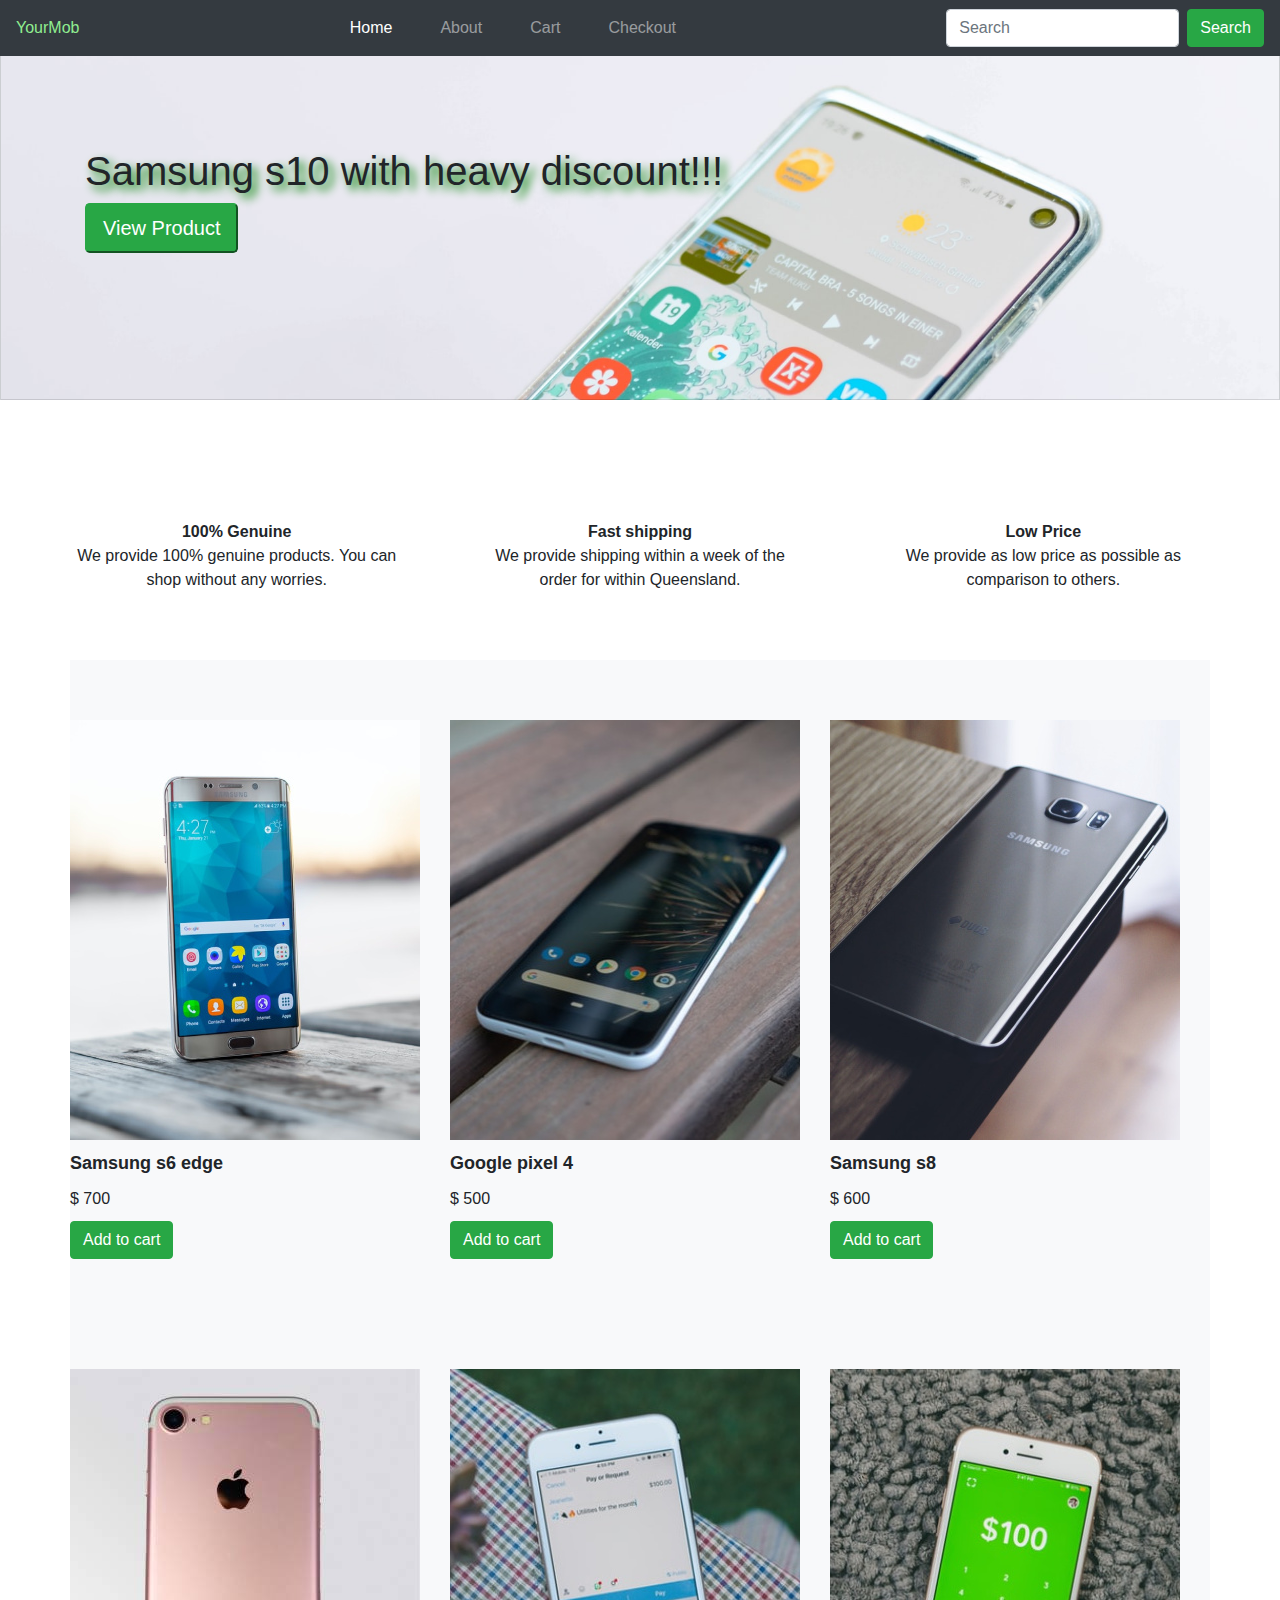
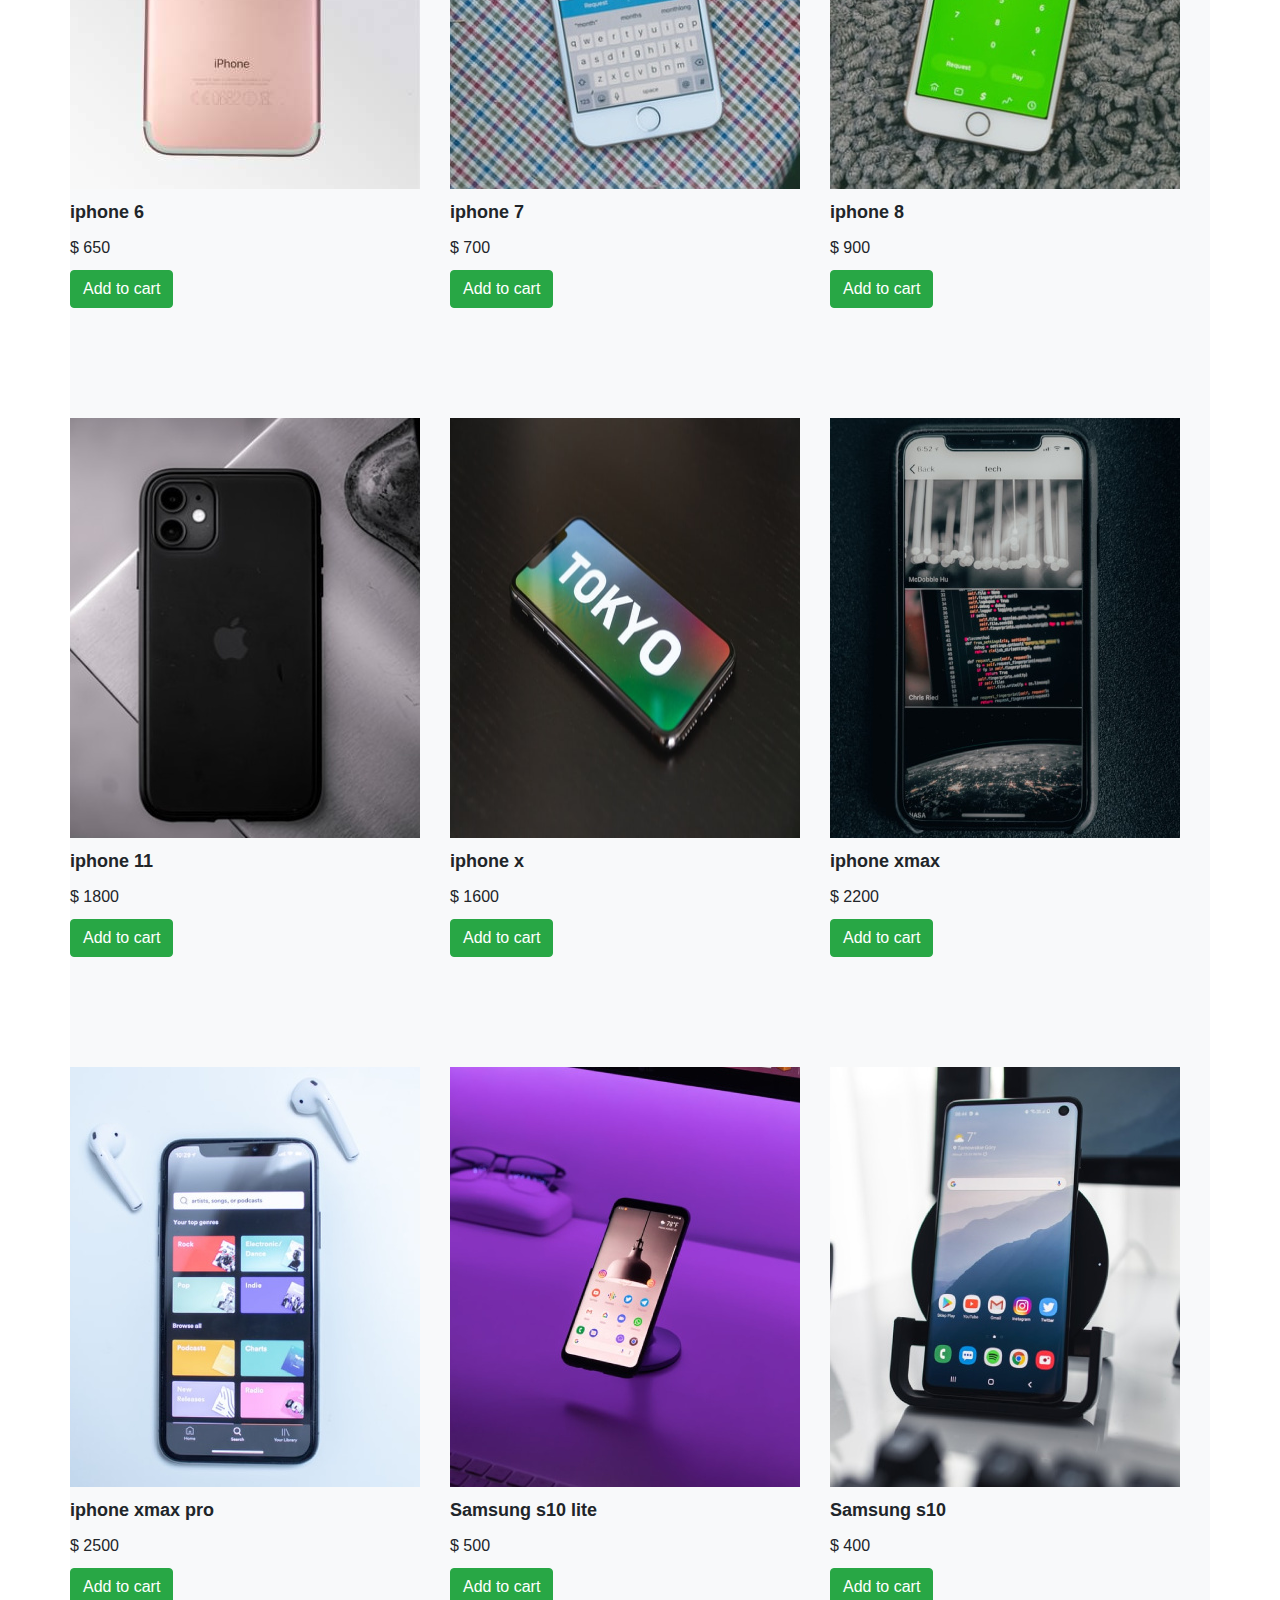
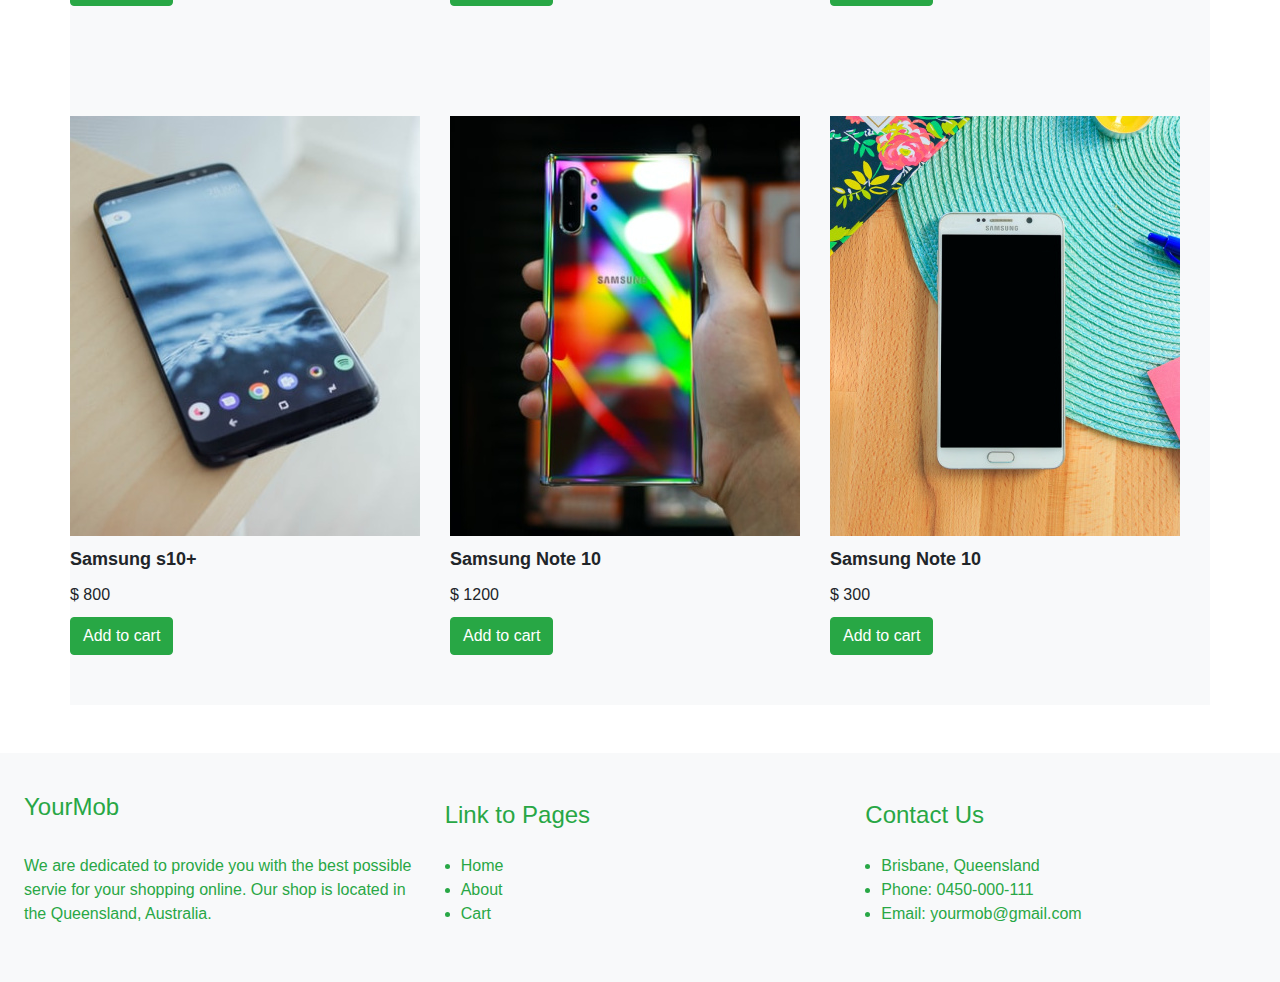
<file: index.html>
<!DOCTYPE html>
<html lang="en">

<head>
    <meta charset="utf-8">
    <meta name="viewport" content="width=device-width, initial-scale=1, shrink-to-fit=no">
    <meta name="description" content="Ecommerce store for mobile">
    <link rel="stylesheet" type="text/css" href="css/style.css">

    <title>YourMob</title>

    <!-- Bootstrap CSS -->
    <link rel="stylesheet" href="https://stackpath.bootstrapcdn.com/bootstrap/4.4.1/css/bootstrap.min.css"
        integrity="sha384-Vkoo8x4CGsO3+Hhxv8T/Q5PaXtkKtu6ug5TOeNV6gBiFeWPGFN9MuhOf23Q9Ifjh" crossorigin="anonymous">

    <!-- Font Awesome 4 icons -->
    <link rel="stylesheet" href="https://use.fontawesome.com/releases/v5.7.0/css/all.css"
        integrity="sha384-lZN37f5QGtY3VHgisS14W3ExzMWZxybE1SJSEsQp9S+oqd12jhcu+A56Ebc1zFSJ" crossorigin="anonymous">

    <link rel="icon" type="image/png" href="images/favicon.ico" />

</head>

<body>

    <div id="page" class="home">

        <header id="mainheader">
            <nav class="navbar navbar-expand-sm bg-dark navbar-dark d-flex justify-content-between fixed-top">
                <div class="logo">
                    <a class="site-logo" href="index.html">YourMob</a>
                </div>
                <ul class="navbar-nav">
                    <li class="nav-item px-3 active">
                        <a class="active nav-link" href="index.html">Home</a>
                    </li>
                    <li class="nav-item px-3 ">
                        <a class="nav-link" href="about.html">About</a>
                    </li>
                    <li class="nav-item px-3 ">
                        <a class="nav-link" href="cart.html">Cart</a>
                    </li>
                    <li class="nav-item px-3 ">
                        <a class="nav-link" href="checkout.html">Checkout</a>
                    </li>
                </ul>
                <!-- action="/action_page.php -->
                <form class="form-inline">
                    <input class="form-control mr-sm-2" type="text" placeholder="Search">
                    <button class="btn btn-success" type="submit">Search</button>
                </form>

            </nav>

            <!--Jumbotron for Hero Section -->
            <div class="jumbotron jumbotron-fluid card card-image align-items-center">
                <div class="container hero-image my-auto">
                    <h1 class="text-description">Samsung s10 with heavy discount!!!</h1>

                    <button type="button" class="btn-success btn-lg"><a href="product_detail.html">
                            View Product</a></button>
                </div>
            </div> <!-- hero section -->


        </header>

        <main id="main">

            <!-- Service  -->
            <div class="row service-wrapper d-flex justify-content-center py-5">
                <div class="col servite-item text-center">
                    <div id="icon">
                        <i class="fas fa-award fa-5x"></i>
                    </div>
                    <div class="title">100% Genuine</div>
                    <div class="description">We provide 100% genuine products. You can shop without any worries.</div>
                </div>
                <div class="col servite-item text-center">
                    <div id="icon">
                        <i class="fas fa-shipping-fast fa-5x"></i>
                    </div>
                    <div class="title">Fast shipping</div>
                    <div class="description">We provide shipping within a week of the order for within Queensland.</div>
                </div>
                <div class="col servite-item text-center">
                    <div id="icon">
                        <i class="fas fa-hand-holding-usd  fa-5x"></i>
                    </div>
                    <div class="title">Low Price</div>
                    <div class="description">We provide as low price as possible as comparison to others.</div>
                </div>

            </div>

            <!-- Products list -->
            <div class="product-listing">

                <div class="row service-wrapper d-flex justify-content-center overflow-hidden">
                    <div class="container over">
                        <div class="row">
                            <div class="col bg-light">

                                <div class="product-image">
                                    <img src="./images/samsungs6edge.jpg" alt="Italian Trulli">
                                </div>
                                <div class="product-title">
                                    <span class="title">Samsung s6 edge</span>
                                </div>
                                <div class="product-price">
                                    <span class="price-symbol">$</span>
                                    <span class="price">700</span>
                                </div>
                                <div class="product-add-to-cart">
                                    <button type="button" class="btn btn-success" data-toggle="button"
                                        aria-pressed="false" autocomplete="off"><a href="cart.html">
                                            Add to cart</a>
                                    </button>
                                </div>

                            </div>
                            <div class="col bg-light">

                                <div class="product-image">
                                    <img src="./images/googlepixel4.jpg" alt="Italian Trulli">
                                </div>
                                <div class="product-title">
                                    <span class="title">Google pixel 4</span>
                                </div>
                                <div class="product-price">
                                    <span class="price-symbol">$</span>
                                    <span class="price">500</span>
                                </div>
                                <div class="product-add-to-cart">
                                    <button type="button" class="btn btn-success" data-toggle="button"
                                        aria-pressed="false" autocomplete="off"><a href="cart.html">
                                            Add to cart</a>
                                    </button>
                                </div>
                            </div>

                            <div class="col bg-light">

                                <div class="product-image">
                                    <img src="./images/samsungs8.jpg" alt="Italian Trulli">
                                </div>
                                <div class="product-title">
                                    <span class="title">Samsung s8</span>
                                </div>
                                <div class="product-price">
                                    <span class="price-symbol">$</span>
                                    <span class="price">600</span>
                                </div>
                                <div class="product-add-to-cart">
                                    <button type="button" class="btn btn-success" data-toggle="button"
                                        aria-pressed="false" autocomplete="off">
                                        <a href="cart.html">
                                            Add to cart</a>
                                    </button>
                                </div>
                            </div>

                            <div class="col bg-light">

                                <div class="product-image">
                                    <img src="./images/iphone6.jpg" alt="Italian Trulli">
                                </div>
                                <div class="product-title">
                                    <span class="title">iphone 6</span>
                                </div>
                                <div class="product-price">
                                    <span class="price-symbol">$</span>
                                    <span class="price">650</span>
                                </div>
                                <div class="product-add-to-cart">
                                    <button type="button" class="btn btn-success" data-toggle="button"
                                        aria-pressed="false" autocomplete="off">
                                        <a href="cart.html">
                                            Add to cart</a>
                                    </button>
                                </div>
                            </div>

                            <div class="col bg-light">

                                <div class="product-image">
                                    <img src="./images/iphone7.jpg" alt="Italian Trulli">
                                </div>
                                <div class="product-title">
                                    <span class="title">iphone 7</span>
                                </div>
                                <div class="product-price">
                                    <span class="price-symbol">$</span>
                                    <span class="price">700</span>
                                </div>
                                <div class="product-add-to-cart">
                                    <button type="button" class="btn btn-success" data-toggle="button"
                                        aria-pressed="false" autocomplete="off">
                                        <a href="cart.html">
                                            Add to cart</a>
                                    </button>
                                </div>
                            </div>

                            <div class="col bg-light">

                                <div class="product-image">
                                    <img src="./images/iphone8.jpg" alt="Italian Trulli">
                                </div>
                                <div class="product-title">
                                    <span class="title">iphone 8</span>
                                </div>
                                <div class="product-price">
                                    <span class="price-symbol">$</span>
                                    <span class="price">900</span>
                                </div>
                                <div class="product-add-to-cart">
                                    <button type="button" class="btn btn-success" data-toggle="button"
                                        aria-pressed="false" autocomplete="off">
                                        <a href="cart.html">
                                            Add to cart</a>
                                    </button>
                                </div>
                            </div>

                            <div class="col bg-light">

                                <div class="product-image">
                                    <img src="./images/iphone11.jpg" alt="Italian Trulli">
                                </div>
                                <div class="product-title">
                                    <span class="title">iphone 11</span>
                                </div>
                                <div class="product-price">
                                    <span class="price-symbol">$</span>
                                    <span class="price">1800</span>
                                </div>
                                <div class="product-add-to-cart">
                                    <button type="button" class="btn btn-success" data-toggle="button"
                                        aria-pressed="false" autocomplete="off">
                                        <a href="cart.html">
                                            Add to cart</a>
                                    </button>
                                </div>
                            </div>

                            <div class="col bg-light">

                                <div class="product-image">
                                    <img src="./images/iphonex.jpg" alt="Italian Trulli">
                                </div>
                                <div class="product-title">
                                    <span class="title">iphone x</span>
                                </div>
                                <div class="product-price">
                                    <span class="price-symbol">$</span>
                                    <span class="price">1600</span>
                                </div>
                                <div class="product-add-to-cart">
                                    <button type="button" class="btn btn-success" data-toggle="button"
                                        aria-pressed="false" autocomplete="off">
                                        <a href="cart.html">
                                            Add to cart</a>
                                    </button>
                                </div>
                            </div>

                            <div class="col bg-light">

                                <div class="product-image">
                                    <img src="./images/iphonexmax.jpg" alt="Italian Trulli">
                                </div>
                                <div class="product-title">
                                    <span class="title">iphone xmax</span>
                                </div>
                                <div class="product-price">
                                    <span class="price-symbol">$</span>
                                    <span class="price">2200</span>
                                </div>
                                <div class="product-add-to-cart">
                                    <button type="button" class="btn btn-success" data-toggle="button"
                                        aria-pressed="false" autocomplete="off">
                                        <a href="cart.html">
                                            Add to cart</a>
                                    </button>
                                </div>
                            </div>

                            <div class="col bg-light">

                                <div class="product-image">
                                    <img src="./images/iphonexmaxpro.jpg" alt="Italian Trulli">
                                </div>
                                <div class="product-title">
                                    <span class="title">iphone xmax pro</span>
                                </div>
                                <div class="product-price">
                                    <span class="price-symbol">$</span>
                                    <span class="price">2500</span>
                                </div>
                                <div class="product-add-to-cart">
                                    <button type="button" class="btn btn-success" data-toggle="button"
                                        aria-pressed="false" autocomplete="off">
                                        <a href="cart.html">
                                            Add to cart</a>
                                    </button>
                                </div>
                            </div>

                            <div class="col bg-light">

                                <div class="product-image">
                                    <img src="./images/samsungs10lite.jpg" alt="Italian Trulli">
                                </div>
                                <div class="product-title">
                                    <span class="title">Samsung s10 lite</span>
                                </div>
                                <div class="product-price">
                                    <span class="price-symbol">$</span>
                                    <span class="price">500</span>
                                </div>
                                <div class="product-add-to-cart">
                                    <button type="button" class="btn btn-success" data-toggle="button"
                                        aria-pressed="false" autocomplete="off">
                                        <a href="cart.html">
                                            Add to cart</a>
                                    </button>
                                </div>
                            </div>

                            <div class="col bg-light">

                                <div class="product-image">
                                    <img src="./images/samsungs10.jpg" alt="Italian Trulli">
                                </div>
                                <div class="product-title">
                                    <span class="title">Samsung s10</span>
                                </div>
                                <div class="product-price">
                                    <span class="price-symbol">$</span>
                                    <span class="price">400</span>
                                </div>
                                <div class="product-add-to-cart">
                                    <button type="button" class="btn btn-success" data-toggle="button"
                                        aria-pressed="false" autocomplete="off">
                                        <a href="cart.html">
                                            Add to cart</a>
                                    </button>
                                </div>
                            </div>

                            <div class="col bg-light">

                                <div class="product-image">
                                    <img src="./images/samsungs10+.jpg" alt="Italian Trulli">
                                </div>
                                <div class="product-title">
                                    <span class="title">Samsung s10+</span>
                                </div>
                                <div class="product-price">
                                    <span class="price-symbol">$</span>
                                    <span class="price">800</span>
                                </div>
                                <div class="product-add-to-cart">
                                    <button type="button" class="btn btn-success" data-toggle="button"
                                        aria-pressed="false" autocomplete="off">
                                        <a href="cart.html">
                                            Add to cart</a>
                                    </button>
                                </div>

                            </div>

                            <div class="col bg-light">

                                <div class="product-image">
                                    <img src="./images/samsungnote10.jpg" alt="Italian Trulli">
                                </div>
                                <div class="product-title">
                                    <span class="title">Samsung Note 10</span>
                                </div>
                                <div class="product-price">
                                    <span class="price-symbol">$</span>
                                    <span class="price">1200</span>
                                </div>
                                <div class="product-add-to-cart">
                                    <button type="button" class="btn btn-success" data-toggle="button"
                                        aria-pressed="false" autocomplete="off">
                                        <a href="cart.html">
                                            Add to cart</a>
                                    </button>
                                </div>
                            </div>

                            <div class="col bg-light">

                                <div class="product-image">
                                    <img src="./images/samsungs5.jpg" alt="Italian Trulli">
                                </div>
                                <div class="product-title">
                                    <span class="title">Samsung Note 10</span>
                                </div>
                                <div class="product-price">
                                    <span class="price-symbol">$</span>
                                    <span class="price">300</span>
                                </div>
                                <div class="product-add-to-cart">
                                    <button type="button" class="btn btn-success" data-toggle="button"
                                        aria-pressed="false" autocomplete="off">
                                        <a href="cart.html">
                                            Add to cart</a>
                                    </button>
                                </div>
                            </div>
                        </div>
                    </div>

                </div>
        </main>

    </div>

    <footer class="text-success bg-light overflow-hidden  mt-5">
        <div class="row p-4 justify-content-start">
            <div class="col">
                <p>
                    <h4>YourMob</h4><br>
                    We are dedicated to provide you with the best possible servie for your shopping online. Our shop is
                    located in the Queensland, Australia.
                </p>
            </div>
            <div class="col text-left">
                <span class="title pl-1">
                    <h4>Link to Pages</h4>
                </span>
                <ul class="footer-nav p-3">

                    <li class="footer-nav-item">
                        <a class="nav-link text-success p-0" href="index.html">Home</a>
                    </li>
                    <li class="footer-nav-item">
                        <a class="nav-link text-success p-0" href="about.html">About</a>
                    </li>
                    <li class="footer-nav-item">
                        <a class="nav-link text-success p-0" href="cart.html">Cart</a>
                    </li>

                </ul>

            </div>
            <div class="col text-success justify-content-start">
                <span class="title pl-1">
                    <h4>Contact Us</h4>
                </span>
                <ul class="contact p-3">
                    <li class="contact-address">
                        Brisbane, Queensland
                    </li>
                    <li class="contact-phone">
                        Phone: 0450-000-111
                    </li>
                    <li class="contact-email">
                        Email: yourmob@gmail.com
                    </li>
                </ul>

            </div>
        </div>

    </footer>

</body>

</html>
</file>
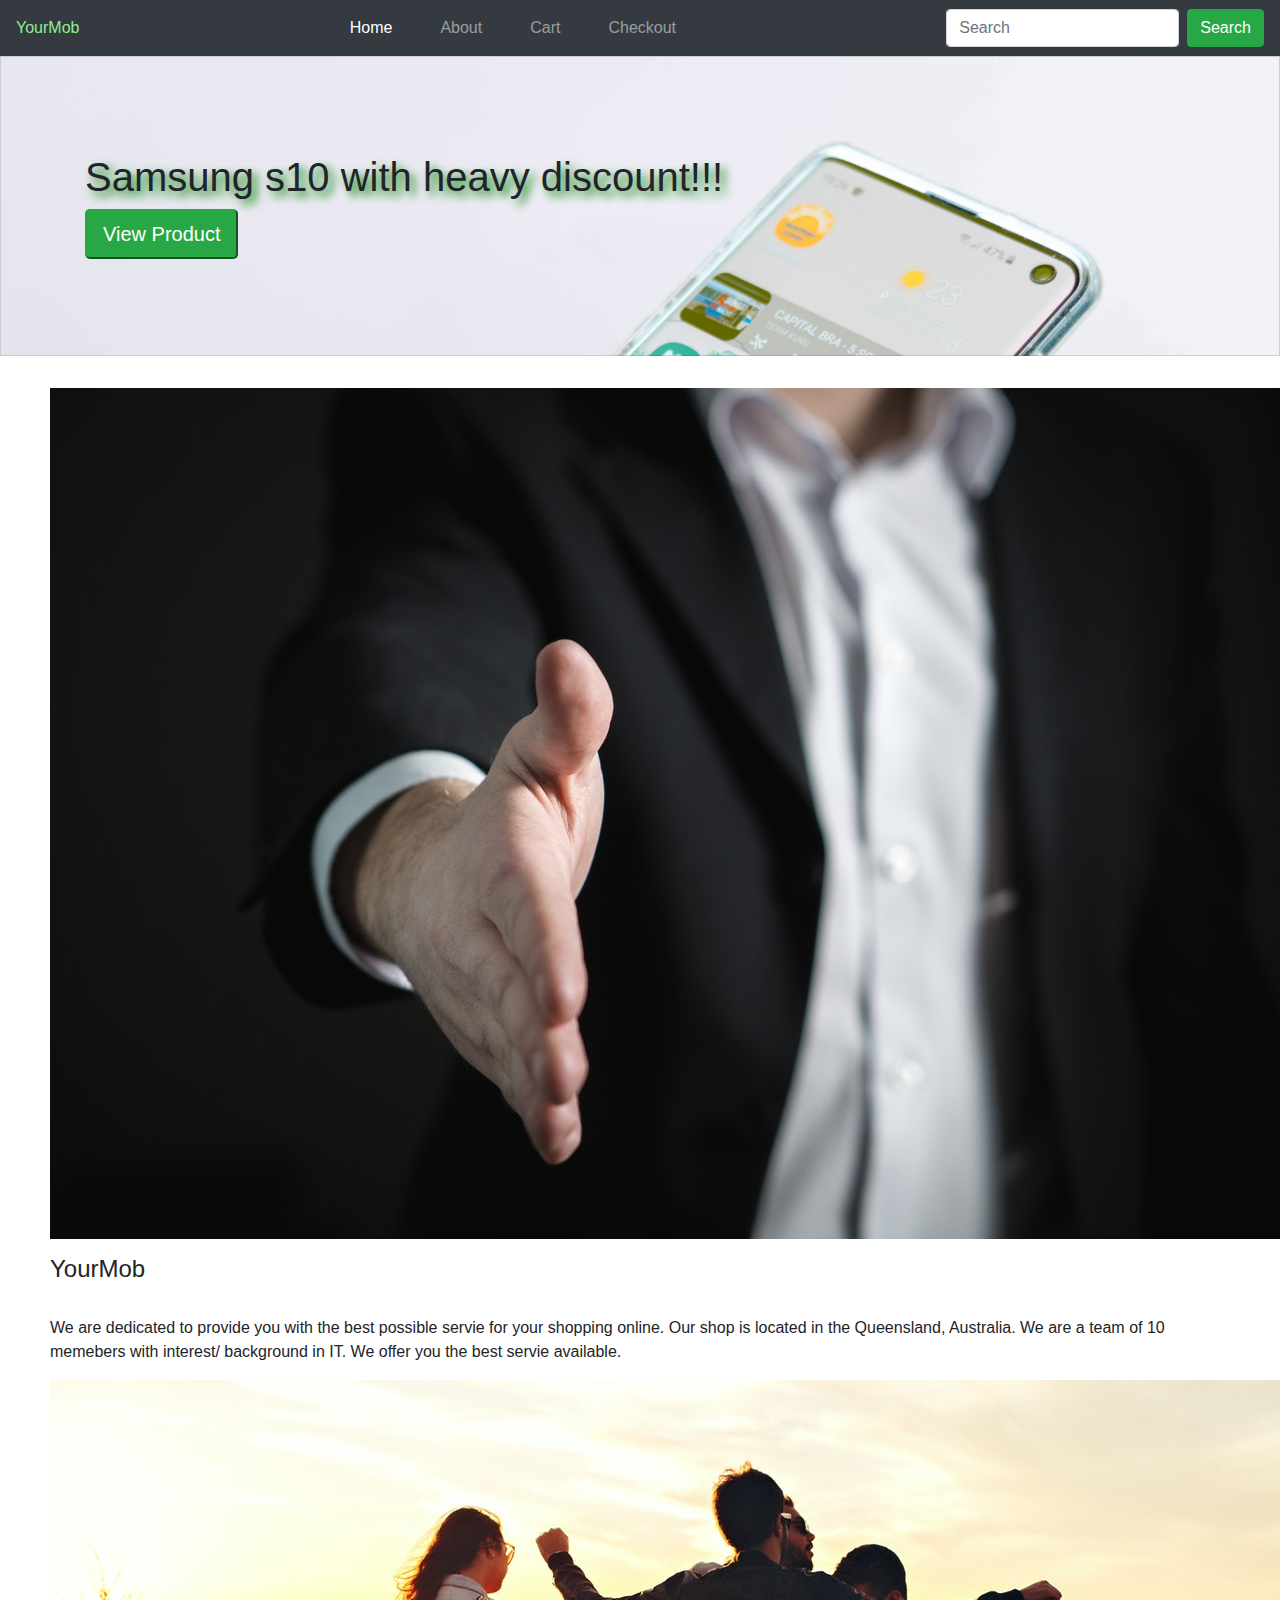
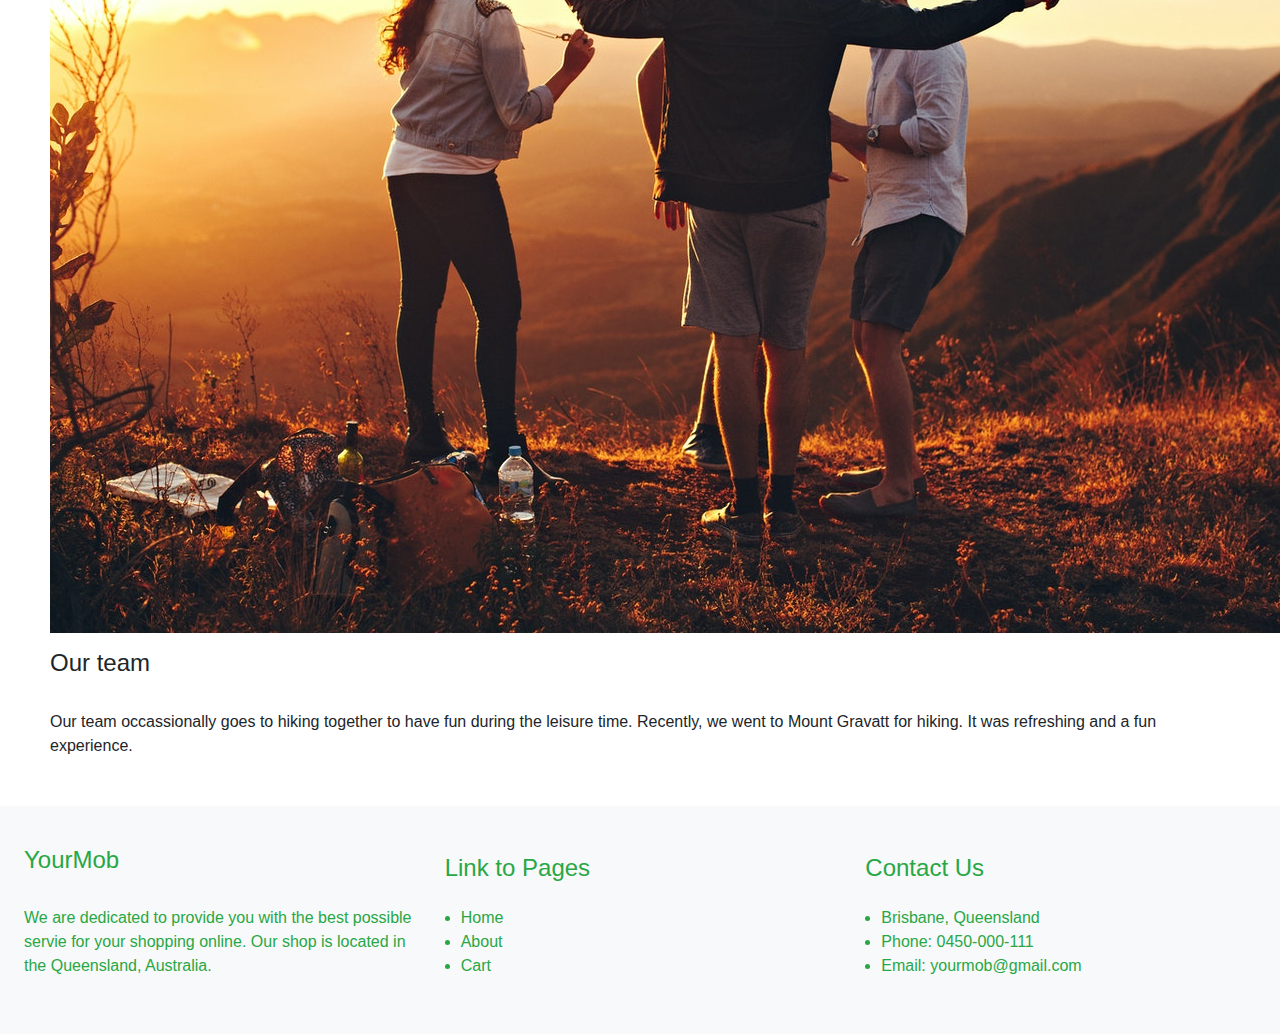
<file: about.html>
<!DOCTYPE html>
<html lang="en">

<head>
    <meta charset="utf-8">
    <meta name="viewport" content="width=device-width, initial-scale=1, shrink-to-fit=no">
    <meta name="description" content="Ecommerce store for mobile">
    <link rel="stylesheet" type="text/css" href="css/style.css">

    <title>YourMob</title>

    <!-- Bootstrap CSS -->
    <link rel="stylesheet" href="https://stackpath.bootstrapcdn.com/bootstrap/4.4.1/css/bootstrap.min.css"
        integrity="sha384-Vkoo8x4CGsO3+Hhxv8T/Q5PaXtkKtu6ug5TOeNV6gBiFeWPGFN9MuhOf23Q9Ifjh" crossorigin="anonymous">

    <!-- Font Awesome 4 icons -->
    <link rel="stylesheet" href="https://use.fontawesome.com/releases/v5.7.0/css/all.css"
        integrity="sha384-lZN37f5QGtY3VHgisS14W3ExzMWZxybE1SJSEsQp9S+oqd12jhcu+A56Ebc1zFSJ" crossorigin="anonymous">

    <link rel="icon" type="image/png" href="images/favicon.ico" />

</head>

<body>

    <div id="page" class="about">

        <header id="mainheader">
            <nav class="navbar navbar-expand-sm bg-dark navbar-dark d-flex justify-content-between">
                <div class="logo">
                    <a class="site-logo" href="index.html">YourMob</a>
                </div>
                <ul class="navbar-nav">
                    <li class="nav-item px-3 active">
                        <a class="active nav-link" href="index.html">Home</a>
                    </li>
                    <li class="nav-item px-3">
                        <a class="nav-link" href="about.html">About</a>
                    </li>
                    <li class="nav-item px-3">
                        <a class="nav-link" href="cart.html">Cart</a>
                    </li>
                    <li class="nav-item px-3">
                        <a class="nav-link" href="checkout.html">Checkout</a>
                    </li>
                </ul>
                <!-- action="/action_page.php -->
                <form class="form-inline">
                    <input class="form-control mr-sm-2" type="text" placeholder="Search">
                    <button class="btn btn-success" type="submit">Search</button>
                </form>

            </nav>

            <!--Jumbotron for Hero Section -->
            <div class="jumbotron jumbotron-fluid card card-image align-items-center">
                <div class="container hero-image my-auto">
                    <h1 class="text-description">Samsung s10 with heavy discount!!!</h1>

                    <button type="button" class="btn-success btn-lg"><a href="product_detail.html">
                            View Product</a></button>
                </div>
            </div> <!-- hero section -->


        </header>

        <main id="main">
            <div class="about-image">
                <img src="./images/hand.jpg" alt="Italian Trulli">
            </div>
            <div class="content">
                <p>
                    <h4>YourMob</h4><br>
                    We are dedicated to provide you with the best possible servie for your shopping online. Our shop is
                    located in the Queensland, Australia. We are a team of 10 memebers with interest/ background in IT. We offer you the best servie available.

                </p>
                
            </div>

            <div class="about-image">
                <img src="./images/fun.jpg" alt="Italian Trulli">
            </div>
            <div class="content">
                <p>
                    <h4>Our team </h4><br>
                    Our team occassionally goes to hiking together to have fun during the leisure time. Recently, we went to Mount Gravatt for hiking. It was refreshing and a fun experience.
                </p>
                
            </div>


        </main>
        <footer class="text-success bg-light overflow-hidden mt-5">
            <div class="row p-4 justify-content-start">
                <div class="col">
                    <p>
                        <h4>YourMob</h4><br>
                        We are dedicated to provide you with the best possible servie for your shopping online. Our shop is
                        located in the Queensland, Australia.
                    </p>
                </div>
                <div class="col text-left">
                    <span class="title pl-1">
                        <h4>Link to Pages</h4>
                    </span>
                    <ul class="footer-nav p-3">
    
                        <li class="footer-nav-item">
                            <a class="nav-link text-success p-0" href="index.html">Home</a>
                        </li>
                        <li class="footer-nav-item">
                            <a class="nav-link text-success p-0" href="about.html">About</a>
                        </li>
                        <li class="footer-nav-item">
                            <a class="nav-link text-success p-0" href="cart.html">Cart</a>
                        </li>
    
                    </ul>
    
                </div>
                <div class="col text-success justify-content-start">
                    <span class="title pl-1">
                        <h4>Contact Us</h4>
                    </span>
                    <ul class="contact p-3">
                        <li class="contact-address">
                            Brisbane, Queensland
                        </li>
                        <li class="contact-phone">
                            Phone: 0450-000-111
                        </li>
                        <li class="contact-email">
                            Email: yourmob@gmail.com
                        </li>
                    </ul>
    
                </div>
            </div>
    
        </footer>

    </div>

</body>

</html>
</file>
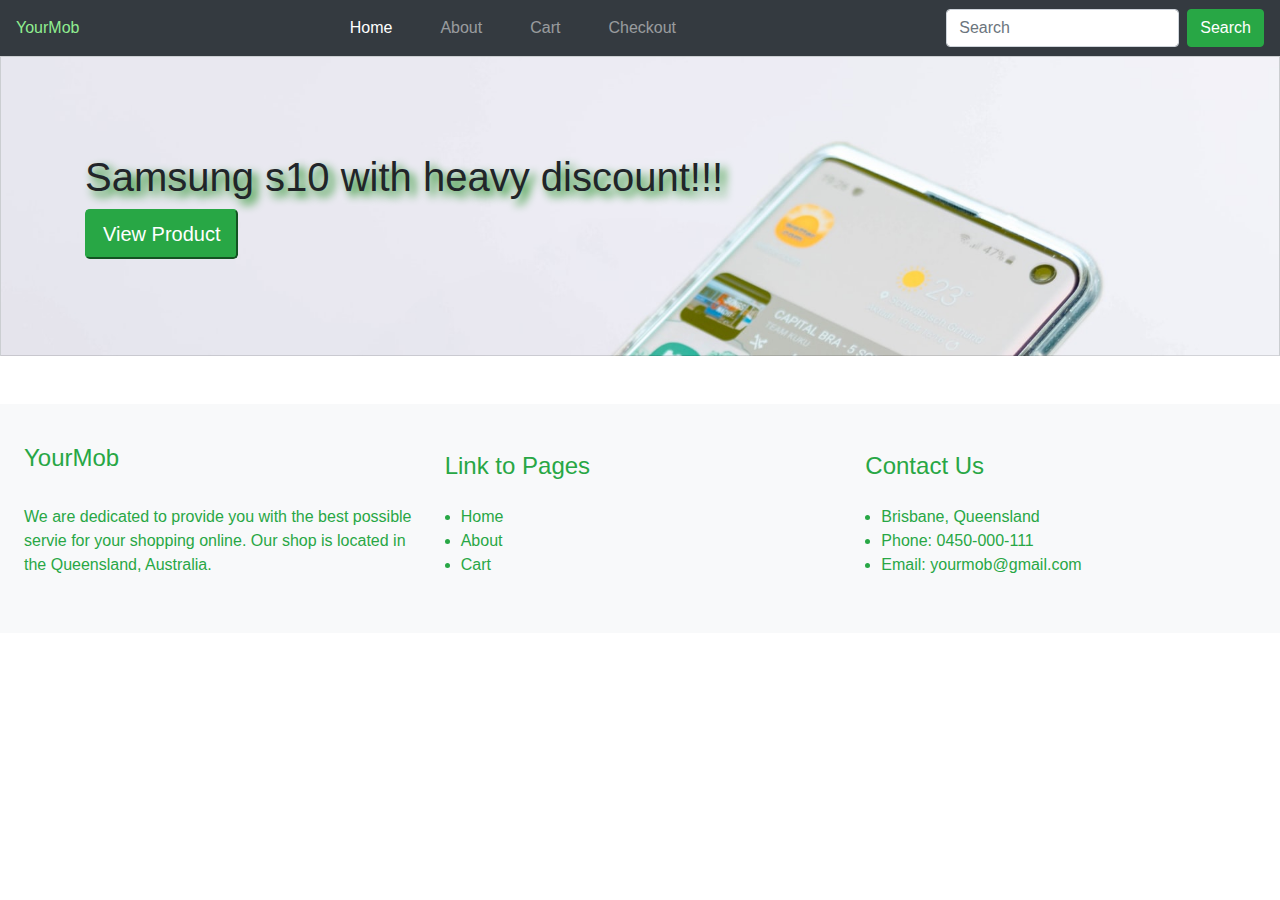
<file: action_.html>
<!DOCTYPE html>
<html lang="en">

<head>
    <meta charset="utf-8">
    <meta name="viewport" content="width=device-width, initial-scale=1, shrink-to-fit=no">
    <meta name="description" content="Ecommerce store for mobile">
    <link rel="stylesheet" type="text/css" href="css/style.css">

    <title>YourMob</title>

    <!-- Bootstrap CSS -->
    <link rel="stylesheet" href="https://stackpath.bootstrapcdn.com/bootstrap/4.4.1/css/bootstrap.min.css"
        integrity="sha384-Vkoo8x4CGsO3+Hhxv8T/Q5PaXtkKtu6ug5TOeNV6gBiFeWPGFN9MuhOf23Q9Ifjh" crossorigin="anonymous">

    <!-- Font Awesome 4 icons -->
    <link rel="stylesheet" href="https://use.fontawesome.com/releases/v5.7.0/css/all.css"
        integrity="sha384-lZN37f5QGtY3VHgisS14W3ExzMWZxybE1SJSEsQp9S+oqd12jhcu+A56Ebc1zFSJ" crossorigin="anonymous">

    <link rel="icon" type="image/png" href="images/favicon.ico" />

</head>

<body>

    <div id="page" class="action">

        <header id="mainheader">
            <nav class="navbar navbar-expand-sm bg-dark navbar-dark d-flex justify-content-between">
                <div class="logo">
                    <a class="site-logo" href="index.html">YourMob</a>
                </div>
                <ul class="navbar-nav">
                    <li class="nav-item px-3 active">
                        <a class="active nav-link" href="index.html">Home</a>
                    </li>
                    <li class="nav-item px-3">
                        <a class="nav-link" href="about.html">About</a>
                    </li>
                    <li class="nav-item px-3">
                        <a class="nav-link" href="cart.html">Cart</a>
                    </li>
                    <li class="nav-item px-3">
                        <a class="nav-link" href="checkout.html">Checkout</a>
                    </li>
                </ul>
                <!-- action="/action_page.php -->
                <form class="form-inline">
                    <input class="form-control mr-sm-2" type="text" placeholder="Search">
                    <button class="btn btn-success" type="submit">Search</button>
                </form>

            </nav>

            <!--Jumbotron for Hero Section -->
            <div class="jumbotron jumbotron-fluid card card-image align-items-center">
                <div class="container hero-image my-auto">
                    <h1 class="text-description">Samsung s10 with heavy discount!!!</h1>

                    <button type="button" class="btn-success btn-lg"><a href="product_detail.html">
                            View Product</a></button>
                </div>
            </div> <!-- hero section -->


        </header>

        <main id="main">



        </main>
        <footer class="text-success bg-light overflow-hidden  mt-5">
            <div class="row p-4 justify-content-start">
                <div class="col">
                    <p>
                        <h4>YourMob</h4><br>
                        We are dedicated to provide you with the best possible servie for your shopping online. Our shop is
                        located in the Queensland, Australia.
                    </p>
                </div>
                <div class="col text-left">
                    <span class="title pl-1">
                        <h4>Link to Pages</h4>
                    </span>
                    <ul class="footer-nav p-3">
    
                        <li class="footer-nav-item">
                            <a class="nav-link text-success p-0" href="index.html">Home</a>
                        </li>
                        <li class="footer-nav-item">
                            <a class="nav-link text-success p-0" href="about.html">About</a>
                        </li>
                        <li class="footer-nav-item">
                            <a class="nav-link text-success p-0" href="cart.html">Cart</a>
                        </li>
    
                    </ul>
    
                </div>
                <div class="col text-success justify-content-start">
                    <span class="title pl-1">
                        <h4>Contact Us</h4>
                    </span>
                    <ul class="contact p-3">
                        <li class="contact-address">
                            Brisbane, Queensland
                        </li>
                        <li class="contact-phone">
                            Phone: 0450-000-111
                        </li>
                        <li class="contact-email">
                            Email: yourmob@gmail.com
                        </li>
                    </ul>
    
                </div>
            </div>
    
        </footer>

    </div>

</body>

</html>
</file>
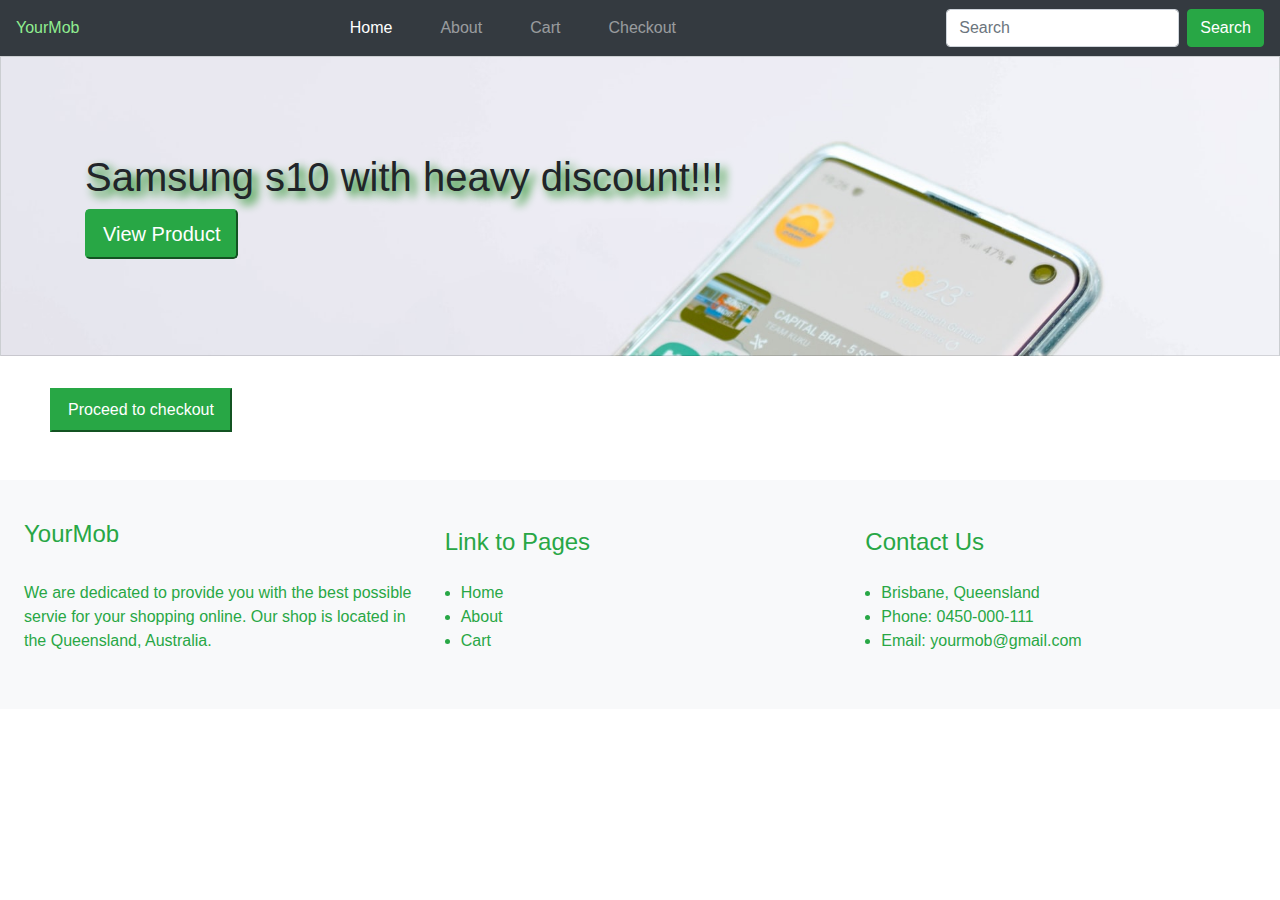
<file: cart.html>
<!DOCTYPE html>
<html lang="en">

<head>
    <meta charset="utf-8">
    <meta name="viewport" content="width=device-width, initial-scale=1, shrink-to-fit=no">
    <meta name="description" content="Ecommerce store for mobile">
    <link rel="stylesheet" type="text/css" href="css/style.css">

    <title>YourMob</title>

    <!-- Bootstrap CSS -->
    <link rel="stylesheet" href="https://stackpath.bootstrapcdn.com/bootstrap/4.4.1/css/bootstrap.min.css"
        integrity="sha384-Vkoo8x4CGsO3+Hhxv8T/Q5PaXtkKtu6ug5TOeNV6gBiFeWPGFN9MuhOf23Q9Ifjh" crossorigin="anonymous">

    <!-- Font Awesome 4 icons -->
    <link rel="stylesheet" href="https://use.fontawesome.com/releases/v5.7.0/css/all.css"
        integrity="sha384-lZN37f5QGtY3VHgisS14W3ExzMWZxybE1SJSEsQp9S+oqd12jhcu+A56Ebc1zFSJ" crossorigin="anonymous">

    <link rel="icon" type="image/png" href="images/favicon.ico" />

</head>

<body>

    <div id="page" class="cart">

        <header id="mainheader">
            <nav class="navbar navbar-expand-sm bg-dark navbar-dark d-flex justify-content-between">
                <div class="logo">
                    <a class="site-logo" href="index.html">YourMob</a>
                </div>
                <ul class="navbar-nav">
                    <li class="nav-item px-3 active">
                        <a class="active nav-link" href="index.html">Home</a>
                    </li>
                    <li class="nav-item px-3">
                        <a class="nav-link" href="about.html">About</a>
                    </li>
                    <li class="nav-item px-3">
                        <a class="nav-link" href="cart.html">Cart</a>
                    </li>
                    <li class="nav-item px-3">
                        <a class="nav-link" href="checkout.html">Checkout</a>
                    </li>
                </ul>
                <!-- action="/action_page.php -->
                <form class="form-inline">
                    <input class="form-control mr-sm-2" type="text" placeholder="Search">
                    <button class="btn btn-success" type="submit">Search</button>
                </form>

            </nav>

            <!--Jumbotron for Hero Section -->
            <div class="jumbotron jumbotron-fluid card card-image align-items-center">
                <div class="container hero-image my-auto">
                    <h1 class="text-description">Samsung s10 with heavy discount!!!</h1>

                    <button type="button" class="btn-success btn-lg"><a href="product_detail.html">
                            View Product</a></button>
                </div>
            </div> <!-- hero section -->


        </header>

        <main id="main">

            <div class="checkout">
                <button class="nav-link btn-success" href="checkout.html">Proceed to checkout</button>
            </div>

        </main>
        <footer class="text-success bg-light overflow-hidden  mt-5">
            <div class="row p-4 justify-content-start">
                <div class="col">
                    <p>
                        <h4>YourMob</h4><br>
                        We are dedicated to provide you with the best possible servie for your shopping online. Our shop is
                        located in the Queensland, Australia.
                    </p>
                </div>
                <div class="col text-left">
                    <span class="title pl-1">
                        <h4>Link to Pages</h4>
                    </span>
                    <ul class="footer-nav p-3">
    
                        <li class="footer-nav-item">
                            <a class="nav-link text-success p-0" href="index.html">Home</a>
                        </li>
                        <li class="footer-nav-item">
                            <a class="nav-link text-success p-0" href="about.html">About</a>
                        </li>
                        <li class="footer-nav-item">
                            <a class="nav-link text-success p-0" href="cart.html">Cart</a>
                        </li>
    
                    </ul>
    
                </div>
                <div class="col text-success justify-content-start">
                    <span class="title pl-1">
                        <h4>Contact Us</h4>
                    </span>
                    <ul class="contact p-3">
                        <li class="contact-address">
                            Brisbane, Queensland
                        </li>
                        <li class="contact-phone">
                            Phone: 0450-000-111
                        </li>
                        <li class="contact-email">
                            Email: yourmob@gmail.com
                        </li>
                    </ul>
    
                </div>
            </div>
    
        </footer>

    </div>

</body>

</html>
</file>
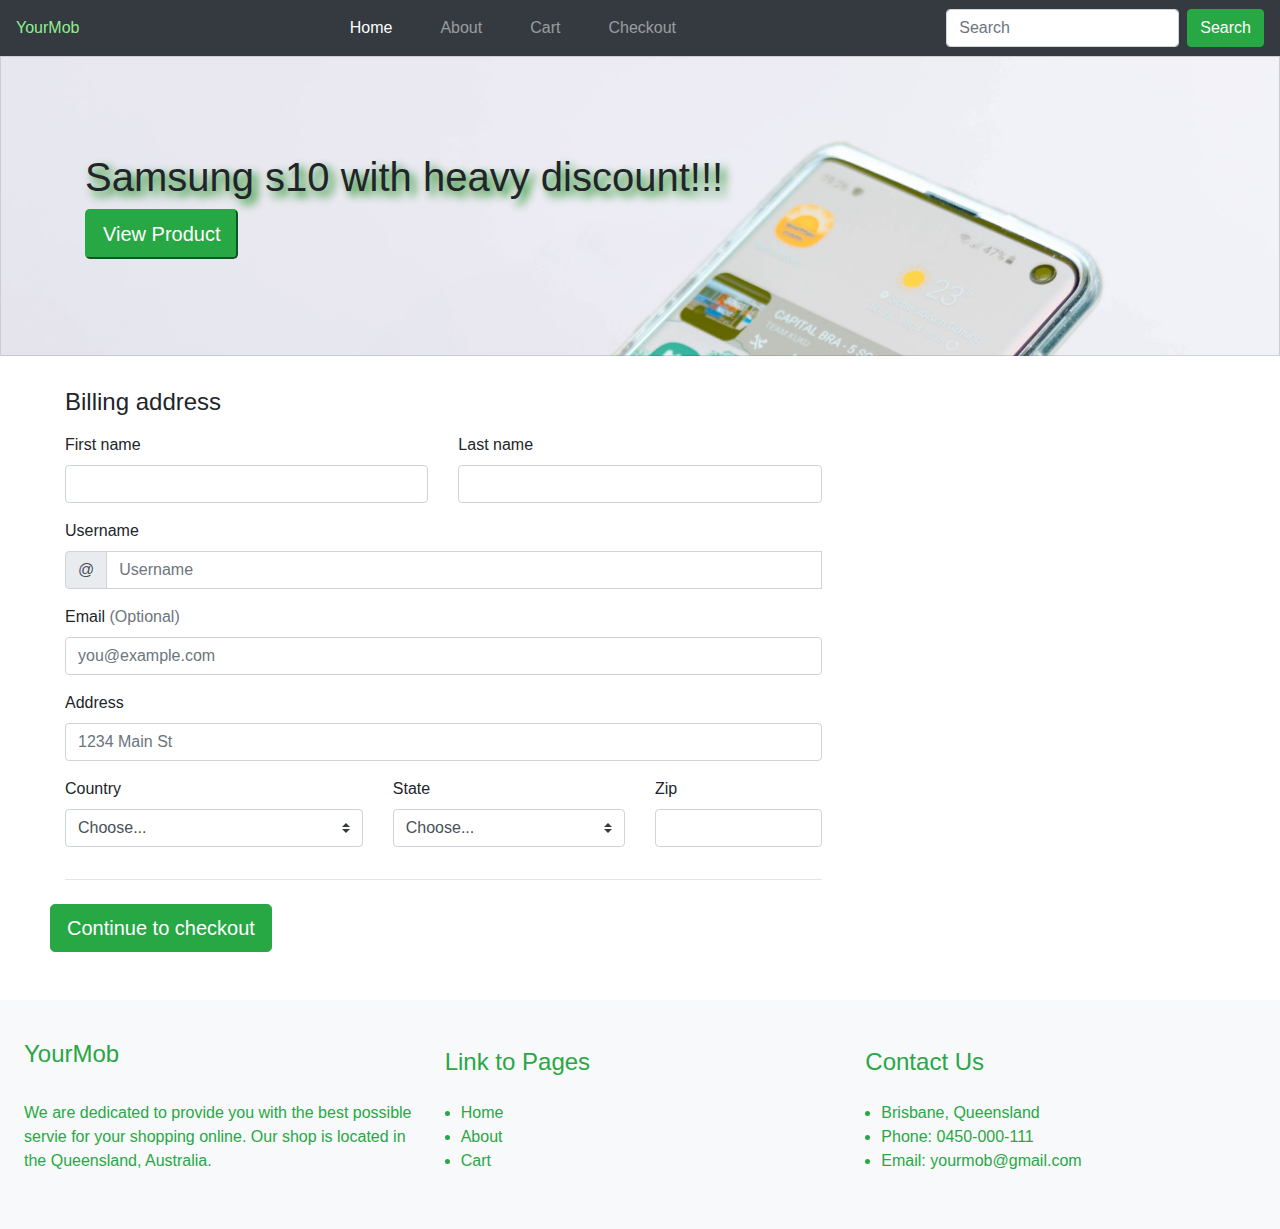
<file: checkout.html>
<!DOCTYPE html>
<html lang="en">

<head>
    <meta charset="utf-8">
    <meta name="viewport" content="width=device-width, initial-scale=1, shrink-to-fit=no">
    <meta name="description" content="Ecommerce store for mobile">
    <link rel="stylesheet" type="text/css" href="css/style.css">

    <title>YourMob</title>

    <!-- Bootstrap CSS -->
    <link rel="stylesheet" href="https://stackpath.bootstrapcdn.com/bootstrap/4.4.1/css/bootstrap.min.css"
        integrity="sha384-Vkoo8x4CGsO3+Hhxv8T/Q5PaXtkKtu6ug5TOeNV6gBiFeWPGFN9MuhOf23Q9Ifjh" crossorigin="anonymous">

    <!-- Font Awesome 4 icons -->
    <link rel="stylesheet" href="https://use.fontawesome.com/releases/v5.7.0/css/all.css"
        integrity="sha384-lZN37f5QGtY3VHgisS14W3ExzMWZxybE1SJSEsQp9S+oqd12jhcu+A56Ebc1zFSJ" crossorigin="anonymous">

    <link rel="icon" type="image/png" href="images/favicon.ico">

</head>

<body>

    <div id="page" class="checkout">

        <header id="mainheader">
            <nav class="navbar navbar-expand-sm bg-dark navbar-dark d-flex justify-content-between">
                <div class="logo">
                    <a class="site-logo" href="index.html">YourMob</a>
                </div>
                <ul class="navbar-nav">
                    <li class="nav-item px-3 active">
                        <a class="active nav-link" href="index.html">Home</a>
                    </li>
                    <li class="nav-item px-3">
                        <a class="nav-link" href="about.html">About</a>
                    </li>
                    <li class="nav-item px-3">
                        <a class="nav-link" href="cart.html">Cart</a>
                    </li>
                    <li class="nav-item px-3">
                        <a class="nav-link" href="checkout.html">Checkout</a>
                    </li>
                </ul>
                <!-- action="/action_page.php -->
                <form class="form-inline">
                    <input class="form-control mr-sm-2" type="text" placeholder="Search">
                    <button class="btn btn-success" type="submit">Search</button>
                </form>

            </nav>

            <!--Jumbotron for Hero Section -->
            <div class="jumbotron jumbotron-fluid card card-image align-items-center">
                <div class="container hero-image my-auto">
                    <h1 class="text-description">Samsung s10 with heavy discount!!!</h1>

                    <button type="button" class="btn-success btn-lg"><a href="product_detail.html">
                            View Product</a></button>
                </div>
            </div> <!-- hero section -->


        </header>

        <main id="main">

            <div class="col-md-8 order-md-1">
                <h4 class="mb-3">Billing address</h4>
                <form class="needs-validation" novalidate>
                    <div class="row">
                        <div class="col-md-6 mb-3">
                            <label for="firstName">First name</label>
                            <input type="text" class="form-control" id="firstName" placeholder="" value="" required>
                            <div class="invalid-feedback">
                                Valid first name is required.
                            </div>
                        </div>
                        <div class="col-md-6 mb-3">
                            <label for="lastName">Last name</label>
                            <input type="text" class="form-control" id="lastName" placeholder="" value="" required>
                            <div class="invalid-feedback">
                                Valid last name is required.
                            </div>
                        </div>
                    </div>

                    <div class="mb-3">
                        <label for="username">Username</label>
                        <div class="input-group">
                            <div class="input-group-prepend">
                                <span class="input-group-text">@</span>
                            </div>
                            <input type="text" class="form-control" id="username" placeholder="Username" required>
                            <div class="invalid-feedback" style="width: 100%;">
                                Your username is required.
                            </div>
                        </div>
                    </div>

                    <div class="mb-3">
                        <label for="email">Email <span class="text-muted">(Optional)</span></label>
                        <input type="email" class="form-control" id="email" placeholder="you@example.com">
                        <div class="invalid-feedback">
                            Please enter a valid email address for shipping updates.
                        </div>
                    </div>

                    <div class="mb-3">
                        <label for="address">Address</label>
                        <input type="text" class="form-control" id="address" placeholder="1234 Main St" required>
                        <div class="invalid-feedback">
                            Please enter your shipping address.
                        </div>
                    </div>

                    <div class="row">
                        <div class="col-md-5 mb-3">
                            <label for="country">Country</label>
                            <select class="custom-select d-block w-100" id="country" required>
                                <option value="">Choose...</option>
                                <option>Australia</option>
                                <option>New Zealand</option>
                            </select>
                            <div class="invalid-feedback">
                                Please select a valid country.
                            </div>
                        </div>
                        <div class="col-md-4 mb-3">
                            <label for="state">State</label>
                            <select class="custom-select d-block w-100" id="state" required>
                                <option value="">Choose...</option>
                                <option>Queensland</option>
                            </select>
                            <div class="invalid-feedback">
                                Please provide a valid state.
                            </div>
                        </div>
                        <div class="col-md-3 mb-3">
                            <label for="zip">Zip</label>
                            <input type="text" class="form-control" id="zip" placeholder="" required>
                            <div class="invalid-feedback">
                                Zip code required.
                            </div>
                        </div>
                    </div>
                    <hr class="mb-4">

            </div>
            
            <button class="btn btn-success btn-lg btn-inline-block" type="submit">Continue to checkout</button>
            </form>


        </main>
        <footer class="text-success bg-light overflow-hidden mt-5">
            <div class="row p-4 justify-content-start">
                <div class="col">
                    <p>
                        <h4>YourMob</h4><br>
                        We are dedicated to provide you with the best possible servie for your shopping online. Our shop is
                        located in the Queensland, Australia.
                    </p>
                </div>
                <div class="col text-left">
                    <span class="title pl-1">
                        <h4>Link to Pages</h4>
                    </span>
                    <ul class="footer-nav p-3">
    
                        <li class="footer-nav-item">
                            <a class="nav-link text-success p-0" href="index.html">Home</a>
                        </li>
                        <li class="footer-nav-item">
                            <a class="nav-link text-success p-0" href="about.html">About</a>
                        </li>
                        <li class="footer-nav-item">
                            <a class="nav-link text-success p-0" href="cart.html">Cart</a>
                        </li>
    
                    </ul>
    
                </div>
                <div class="col text-success justify-content-start">
                    <span class="title pl-1">
                        <h4>Contact Us</h4>
                    </span>
                    <ul class="contact p-3">
                        <li class="contact-address">
                            Brisbane, Queensland
                        </li>
                        <li class="contact-phone">
                            Phone: 0450-000-111
                        </li>
                        <li class="contact-email">
                            Email: yourmob@gmail.com
                        </li>
                    </ul>
    
                </div>
            </div>
    
        </footer>

    </div>

</body>

</html>
</file>
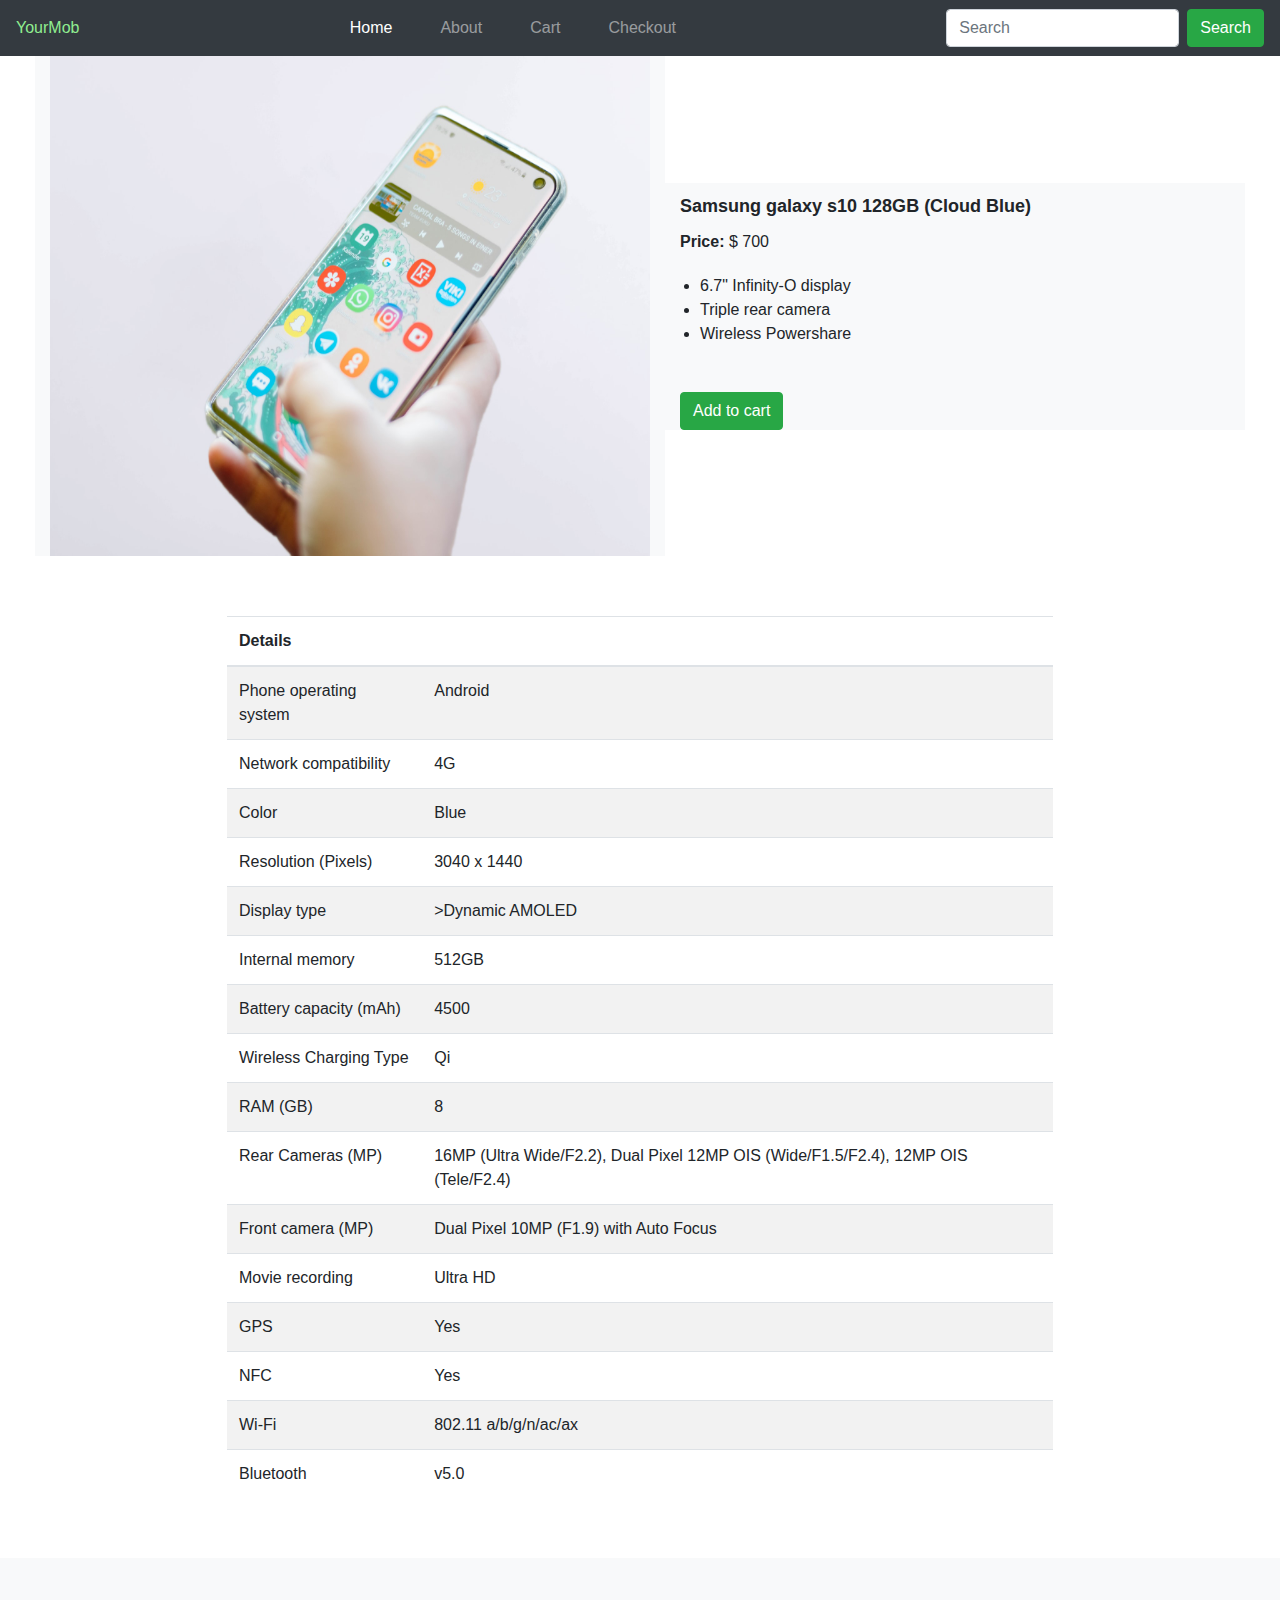
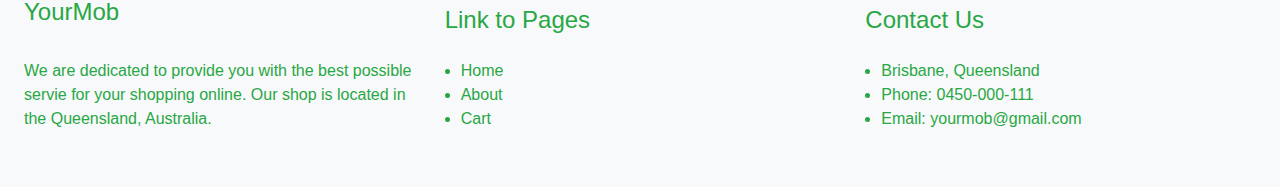
<file: product_detail.html>
<!DOCTYPE html>
<html lang="en">

<head>
    <meta charset="utf-8">
    <meta name="viewport" content="width=device-width, initial-scale=1, shrink-to-fit=no">
    <meta name="description" content="Ecommerce store for mobile">
    <link rel="stylesheet" type="text/css" href="css/style.css">

    <title>YourMob</title>

    <!-- Bootstrap CSS -->
    <link rel="stylesheet" href="https://stackpath.bootstrapcdn.com/bootstrap/4.4.1/css/bootstrap.min.css"
        integrity="sha384-Vkoo8x4CGsO3+Hhxv8T/Q5PaXtkKtu6ug5TOeNV6gBiFeWPGFN9MuhOf23Q9Ifjh" crossorigin="anonymous">


    <!-- Font Awesome 4 icons -->
    <link rel="stylesheet" href="https://use.fontawesome.com/releases/v5.7.0/css/all.css"
        integrity="sha384-lZN37f5QGtY3VHgisS14W3ExzMWZxybE1SJSEsQp9S+oqd12jhcu+A56Ebc1zFSJ" crossorigin="anonymous">

    <link rel="icon" type="image/png" href="images/favicon.ico">

</head>

<body>

    <div id="page" class="product-detail">

        <header id="mainheader">
            <nav class="navbar navbar-expand-sm bg-dark navbar-dark d-flex justify-content-between">
                <div class="logo">
                    <a href="site-logo" href="index.html">YourMob</a>
                </div>
                <ul class="navbar-nav">
                    <li class="nav-item px-3 active">
                        <a class="active nav-link" href="index.html">Home</a>
                    </li>
                    <li class="nav-item px-3">
                        <a class="nav-link" href="about.html">About</a>
                    </li>
                    <li class="nav-item px-3">
                        <a class="nav-link" href="cart.html">Cart</a>
                    </li>
                    <li class="nav-item px-3">
                        <a class="nav-link" href="checkout.html">Checkout</a>
                    </li>
                </ul>

                <form class="form-inline" action="/action_page.php">
                    <input class="form-control mr-sm-2" type="text" placeholder="Search">
                    <button class="btn btn-success" type="submit">Search</button>
                </form>

            </nav>

        </header>

        <main id="main">

            <div class="row">
                <div class="col bg-light">

                    <div class="product-full-image">
                        <img src="./images/s10-hero.jpg" alt="Italian Trulli">
                    </div>
                </div>
                <div class="col bg-light my-auto">
                    <div class="product-title">
                        <span class="title">Samsung galaxy s10 128GB (Cloud Blue)</span>
                    </div>
                    <div class="product-price">
                        <span class="price-symbol"><b>Price: </b>$</span>
                        <span class="price">700</span>
                    </div>
                    <div class="description">
                        <ul>
                            <li>6.7" Infinity-O display</li>
                            <li>Triple rear camera</li>
                            <li>Wireless Powershare</li>
                        </ul>
                    </div>
                    <div class="product-add-to-cart">
                        <button type="button" class="btn btn-success" data-toggle="button" aria-pressed="false"
                            autocomplete="off"><a href="cart.html">
                                Add to cart</a>
                        </button>
                    </div>
                </div>

            </div>

            <table class="table table-striped table-detail">
                <thead>
                    <tr>
                        <th scope="col">Details</th>
                        <th scope="col"></th>
                    </tr>
                </thead>
                <tbody>
                    <tr>
                        <td>Phone operating system</td>
                        <td>Android</td>
                    </tr>
                    <tr>
                        <td>Network compatibility</td>
                        <td>4G</td>
                    </tr>
                    <tr>
                        <td>Color</td>
                        <td>Blue</td>
                    </tr>
                    <tr>
                        <td>Resolution (Pixels)</td>
                        <td>3040 x 1440</td>
                    </tr>
                    <tr>
                        <td>Display type</td>
                        <td>>Dynamic AMOLED</td>
                    </tr>
                    <tr>
                        <td>Internal memory</d>
                        <td>512GB</td>
                    </tr>
                    <tr>
                        <td>Battery capacity (mAh)</d>
                        <td>4500</td>
                    </tr>
                    <tr>
                        <td>Wireless Charging Type</d>
                        <td>Qi</td>
                    </tr>
                    <tr>
                        <td>RAM (GB)</d>
                        <td>8</td>
                    </tr>
                    <tr>
                        <td>Rear Cameras (MP)</d>
                        <td>16MP (Ultra Wide/F2.2), Dual Pixel 12MP OIS (Wide/F1.5/F2.4), 12MP OIS (Tele/F2.4)</td>
                    </tr>
                    <tr>
                        <td>Front camera (MP)</d>
                        <td>Dual Pixel 10MP (F1.9) with Auto Focus</td>
                    </tr>
                    <tr>
                        <td>Movie recording </d>
                        <td>Ultra HD</td>
                    </tr>
                    <tr>
                        <td>GPS</d>
                        <td>Yes</td>
                    </tr>
                    <tr>
                        <td>NFC</d>
                        <td>Yes</td>
                    </tr>
                    <tr>
                        <td>Wi-Fi</d>
                        <td>802.11 a/b/g/n/ac/ax</td>
                    </tr>
                    <tr>
                        <td>Bluetooth</d>
                        <td>v5.0</td>

                </tbody>
            </table>
        </main>
        <footer class="text-success bg-light overflow-hidden mt-5">
            <div class="row p-4 justify-content-start">
                <div class="col">
                    <p>
                        <h4>YourMob</h4><br>
                        We are dedicated to provide you with the best possible servie for your shopping online. Our shop is
                        located in the Queensland, Australia.
                    </p>
                </div>
                <div class="col text-left">
                    <span class="title pl-1">
                        <h4>Link to Pages</h4>
                    </span>
                    <ul class="footer-nav p-3">
    
                        <li class="footer-nav-item">
                            <a class="nav-link text-success p-0" href="index.html">Home</a>
                        </li>
                        <li class="footer-nav-item">
                            <a class="nav-link text-success p-0" href="about.html">About</a>
                        </li>
                        <li class="footer-nav-item">
                            <a class="nav-link text-success p-0" href="cart.html">Cart</a>
                        </li>
    
                    </ul>
    
                </div>
                <div class="col text-success justify-content-start">
                    <span class="title pl-1">
                        <h4>Contact Us</h4>
                    </span>
                    <ul class="contact p-3">
                        <li class="contact-address">
                            Brisbane, Queensland
                        </li>
                        <li class="contact-phone">
                            Phone: 0450-000-111
                        </li>
                        <li class="contact-email">
                            Email: yourmob@gmail.com
                        </li>
                    </ul>
    
                </div>
            </div>
    
        </footer>

    </div>

</body>

</html>
</file>
<file: css/style.css>
.logo a{
    color: lightgreen;
}

.navbar {
    margin-bottom: 0px;
}

/* To insert hero image */
.jumbotron{
    background-image: url(../images/s10-hero.jpg);
    background-size: cover;
    background-repeat: no-repeat;
    height: 300px;
}

.home .jumbotron{
    height: 400px;
}

.text-description {
    text-shadow:5px 5px 10px green;
  }

#main{
    padding: 0 50px;
}

.service-wrapper .servite-item{
    padding: 20px 40px;
}

.servite-item .title{
    padding-top: 20px;
    font-weight: bold;
}


.product-image img{
    width: 350px;
    height: 420px;
    overflow: hidden;
}

.product-title .title{
    font-weight: bold;
    font-size: large;
}

.product-full-image img{
    width: 600px;
    height: 500px;
    overflow: hidden;
}
.product-detail table{
    margin: 60px auto;
}

.product-detail .table.table-detail{
    width: 70%;;
}

.container .col{
    padding: 50px 0;
}

button a{
    color: white;
}

.product-image,
.product-title,
.product-price,
.product-add-to-cart{
    padding-top: 10px;
}

.description ul{
    padding: 20px;
}

/* Footer */
</file>
